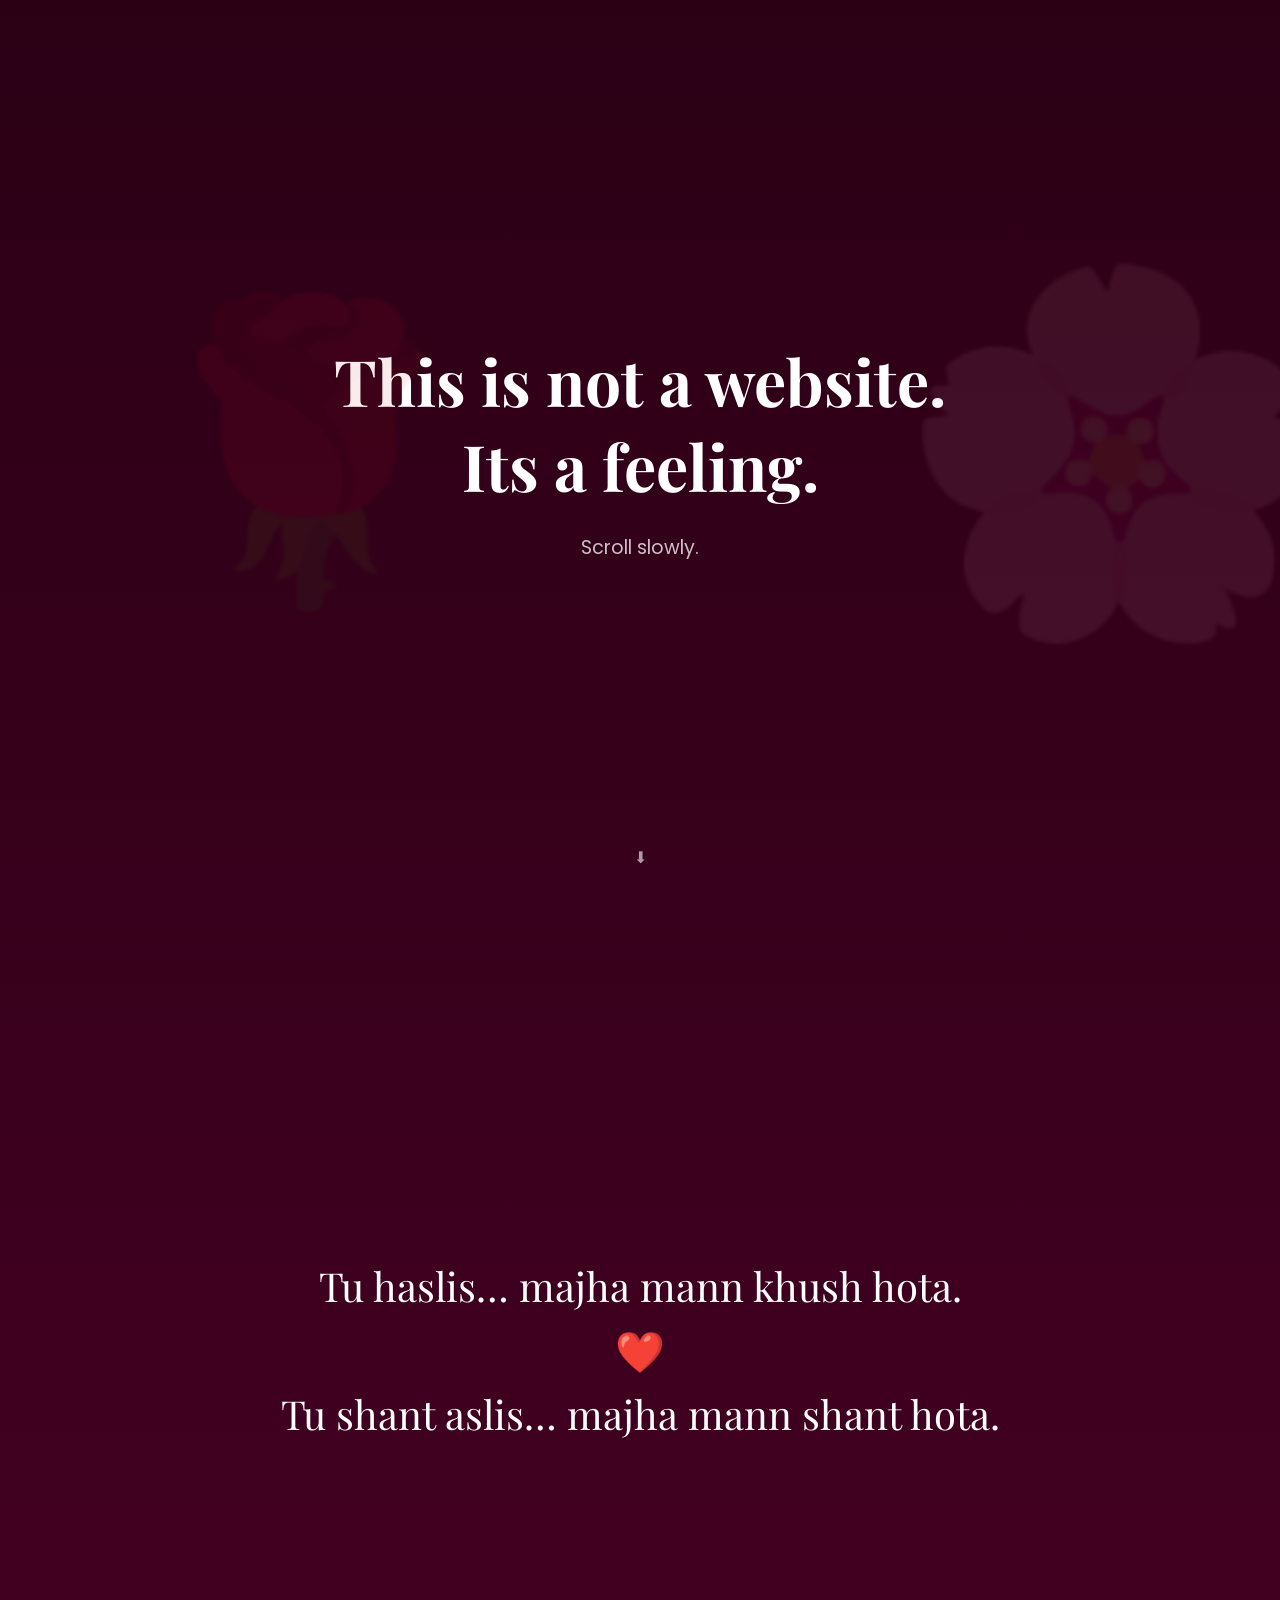
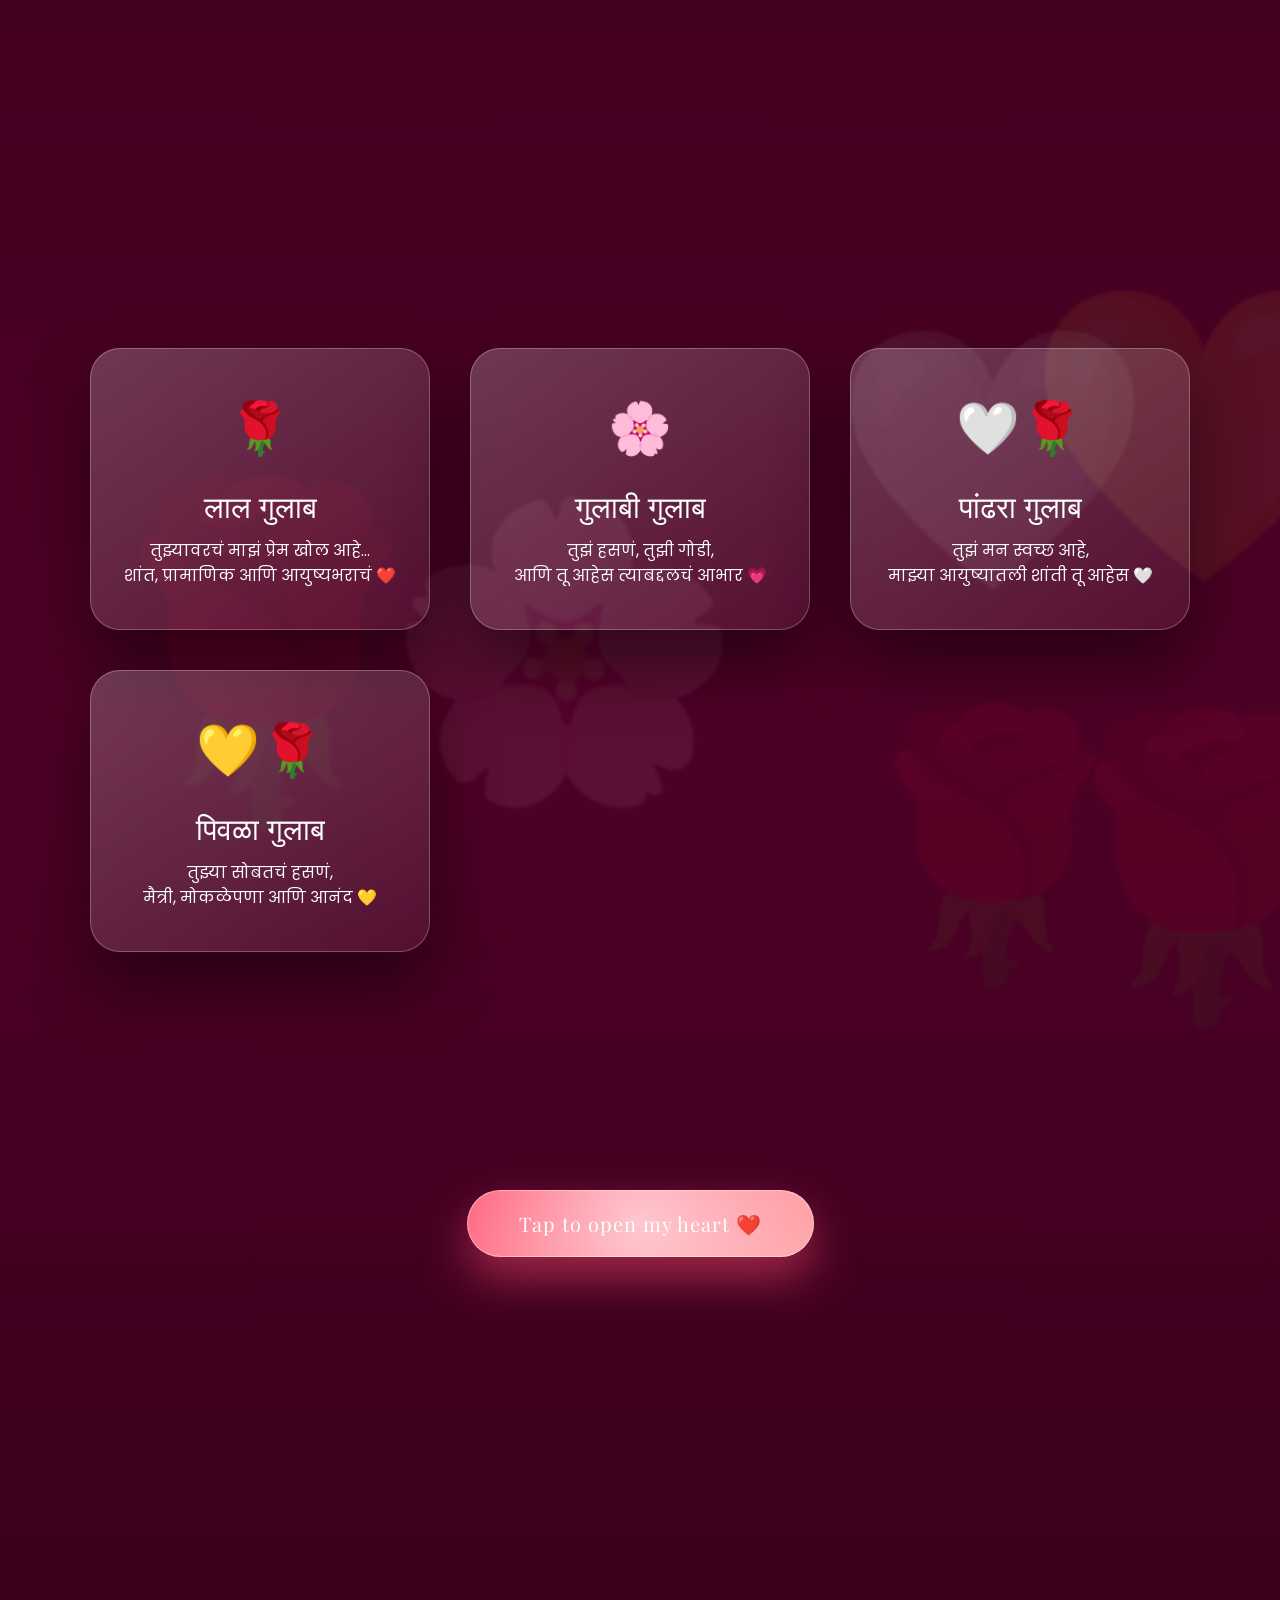
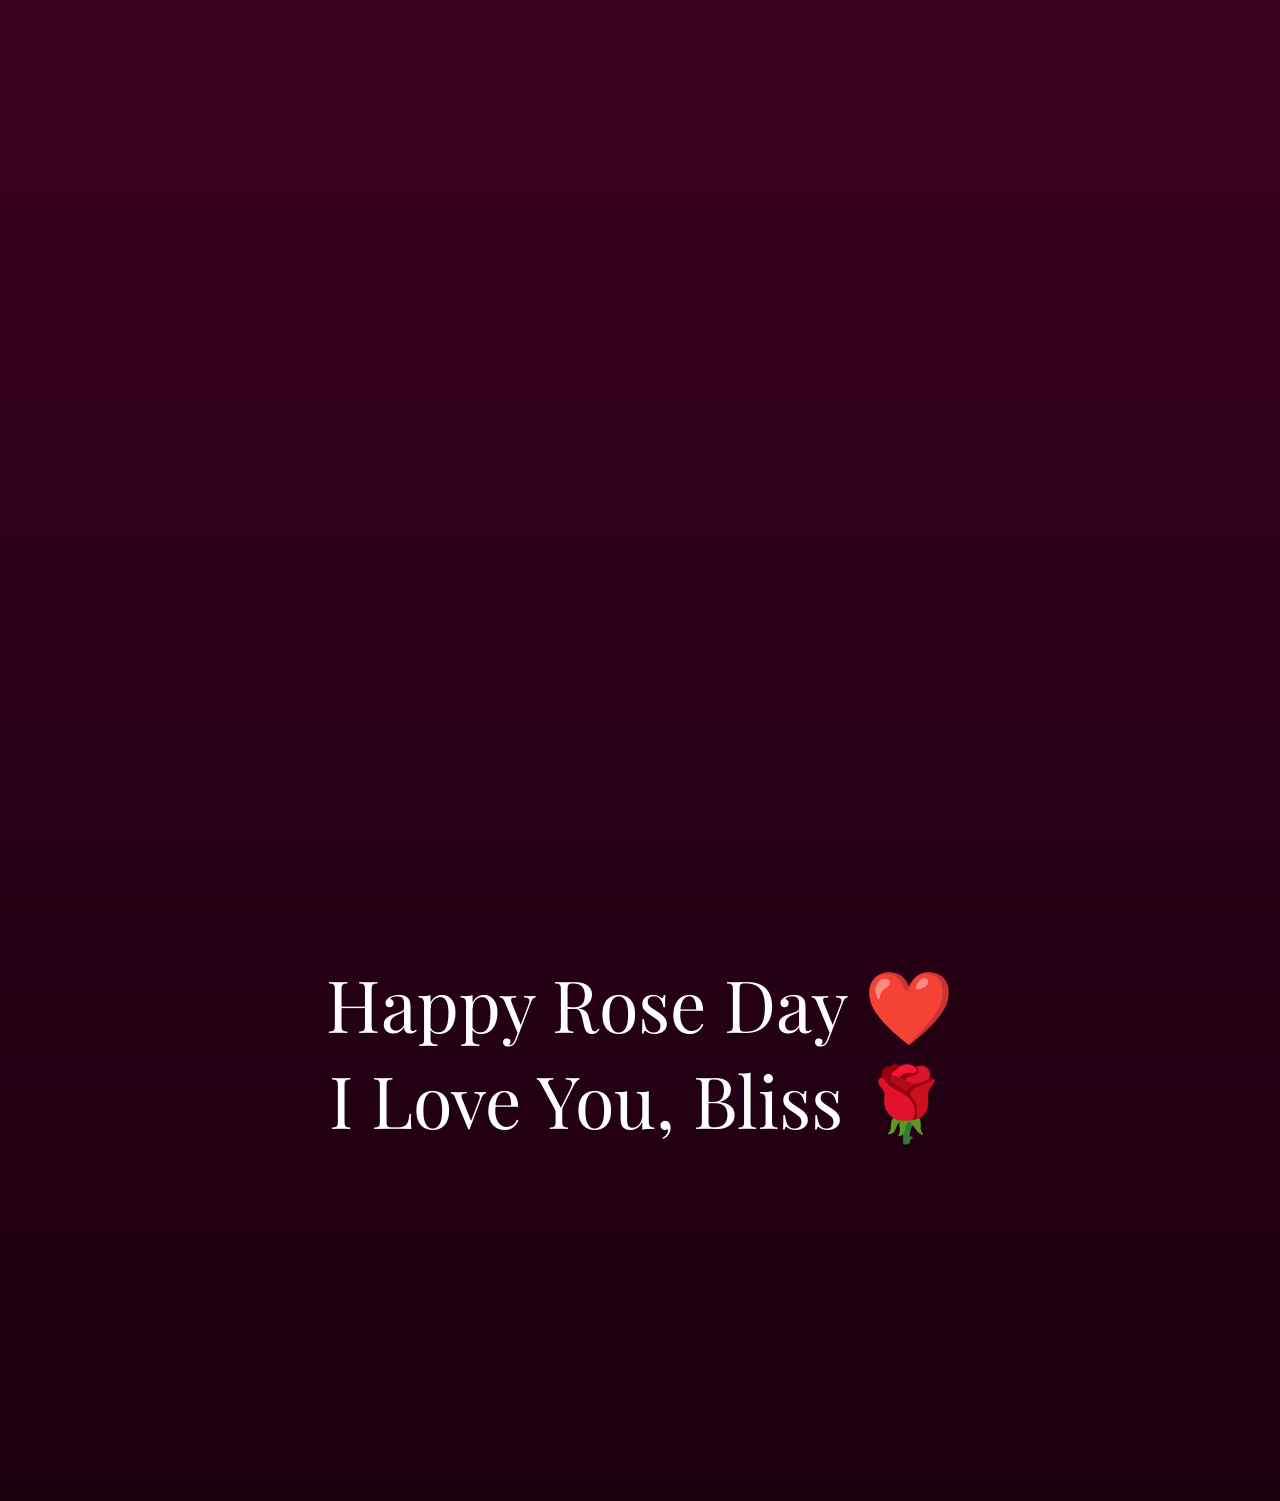
<file: index.html>
<!DOCTYPE html>
<html lang="en">
<head>
<meta charset="UTF-8" />
<meta name="viewport" content="width=device-width, initial-scale=1.0" />
<title>For Bliss 🌹</title>
<link rel="stylesheet" href="style.css">


<link href="https://fonts.googleapis.com/css2?family=Playfair+Display:wght@600&family=Poppins:wght@300;400;500&display=swap" rel="stylesheet">

</head>

<body>

<!-- HERO -->
<section class="hero">
  <div class="rose-bg" style="left:10%;font-size:18rem;animation-duration:32s">🌹</div>
  <div class="rose-bg" style="left:70%;font-size:22rem;animation-duration:40s">🌸</div>
  <div class="reveal">
    <h1>This is not a website.</h1>
    <h1>Its a feeling.</h1>
    <p>Scroll slowly.</p>
  </div>
  <div class="scroll">⬇</div>
</section>

<section>
  <div class="memory reveal">
    Tu haslis… majha mann khush hota.<br>❤️<br>
    Tu shant aslis… majha mann shant hota.
  </div>
</section>

<!-- COLOUR ROSES -->
<section>
  <div class="rose-bg" style="left:5%;font-size:20rem;animation-duration:36s">🌹</div>
  <div class="rose-bg" style="left:30%;font-size:18rem;animation-duration:40s">🌸</div>
  <div class="rose-bg" style="left:55%;font-size:16rem;animation-duration:34s">🤍🌹</div>
  <div class="rose-bg" style="left:80%;font-size:18rem;animation-duration:42s">💛🌹</div>

  <div class="rose-cards">
    <div class="rose-card reveal">
      <div class="rose-icon">🌹</div>
      <div class="rose-title">लाल गुलाब</div>
      तुझ्यावरचं माझं प्रेम खोल आहे…<br>
      शांत, प्रामाणिक आणि आयुष्यभराचं ❤️
    </div>

    <div class="rose-card reveal">
      <div class="rose-icon">🌸</div>
      <div class="rose-title">गुलाबी गुलाब</div>
      तुझं हसणं, तुझी गोडी,<br>
      आणि तू आहेस त्याबद्दलचं आभार 💗
    </div>

    <div class="rose-card reveal">
      <div class="rose-icon">🤍🌹</div>
      <div class="rose-title">पांढरा गुलाब</div>
      तुझं मन स्वच्छ आहे,<br>
      माझ्या आयुष्यातली शांती तू आहेस 🤍
    </div>

    <div class="rose-card reveal">
      <div class="rose-icon">💛🌹</div>
      <div class="rose-title">पिवळा गुलाब</div>
      तुझ्या सोबतचं हसणं,<br>
      मैत्री, मोकळेपणा आणि आनंद 💛
    </div>
  </div>
</section>

<!-- LETTER -->
<section>
  <div class="letter-wrap reveal">
    <div class="letter-trigger" onclick="openLetter()">
      <span>Tap to open my heart ❤️</span>
    </div>

    <div class="letter" id="letter">
      Shrutika,<br><br>
      Tu majhya ayushyat aali  
      ani saglya goshti thamblya sarkhya vatlya ❤️<br><br>

      Tu haslis ki jag soft hota,  
      tu udaas aslis ki majha mann shant rahat nahi.<br><br>

      Mi perfect nahi…  
      pan tujhya sobat better banaycha prayatna nehmi karto.<br><br>

      Aaj Rose Day aahe,  
      pan majhya sathi pratyek divas  
      tujhya navacha aahe 🌹<br><br>

      <b>Mi tujhya var khup prem karto.</b><br>
      <b>I love you. Aaj, udya, nehmi ❤️</b><br><br>

      — Tujhach.
    </div>
  </div>
</section>

<section>
  <div class="final reveal">
    Happy Rose Day ❤️<br>
    I Love You, Bliss 🌹
  </div>
  <div class="petals">
    <span style="left:10%">🌸</span>
    <span style="left:30%">🌹</span>
    <span style="left:50%">🌷</span>
    <span style="left:70%">🌼</span>
  </div>
</section>

<script src="script.js"></script>
</body>
</html>
</file>
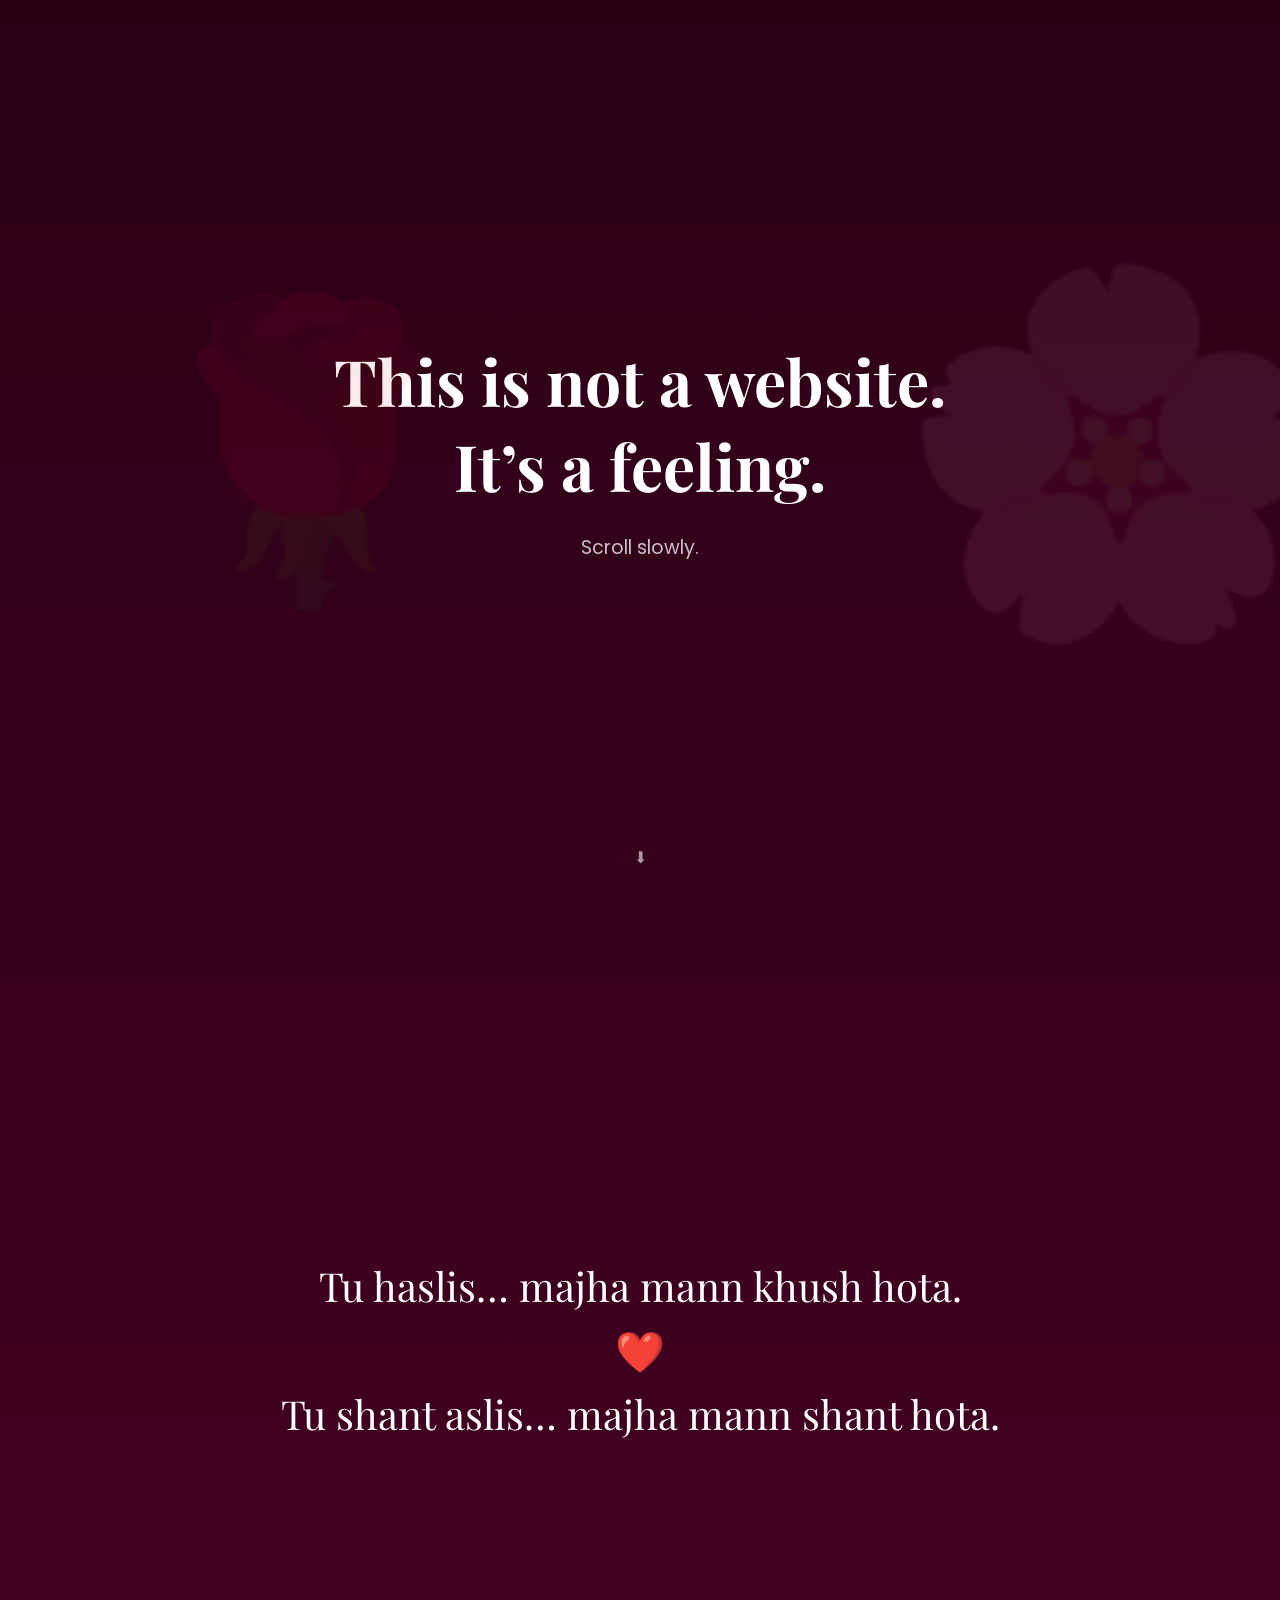
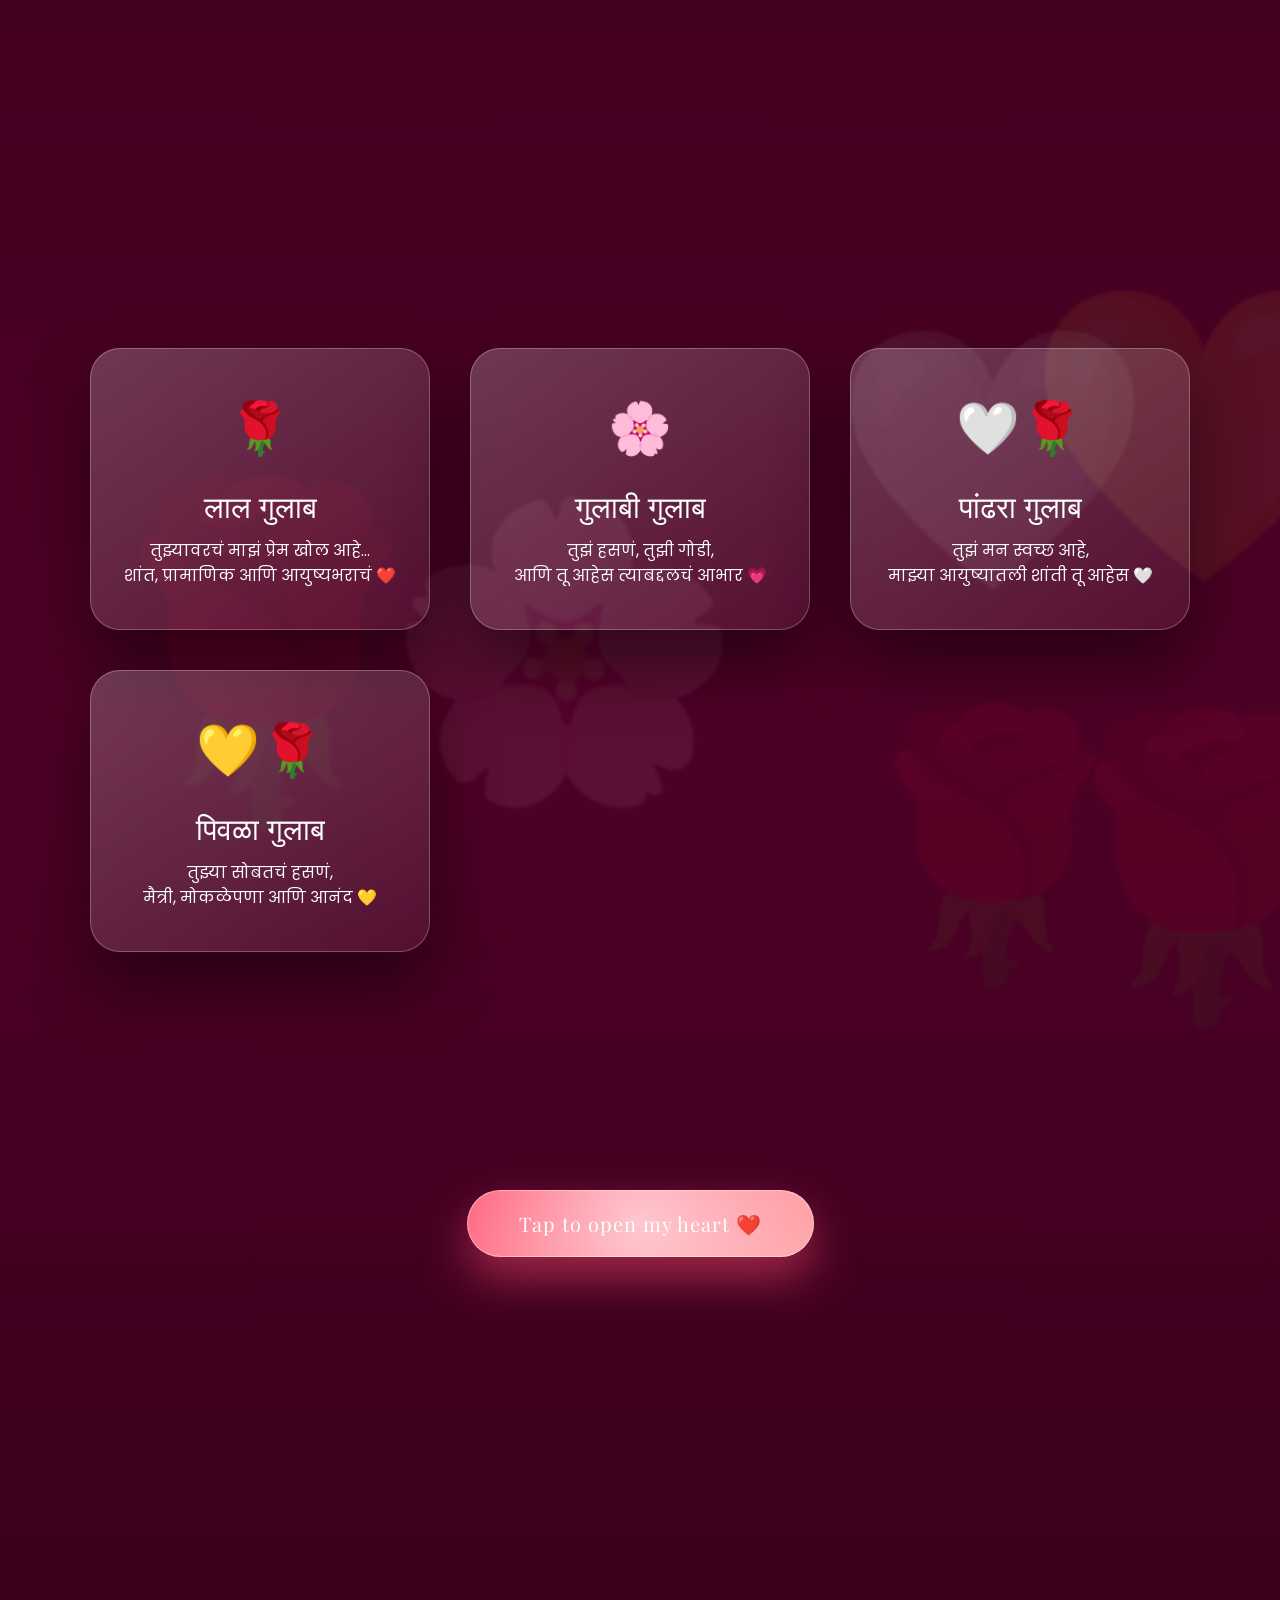
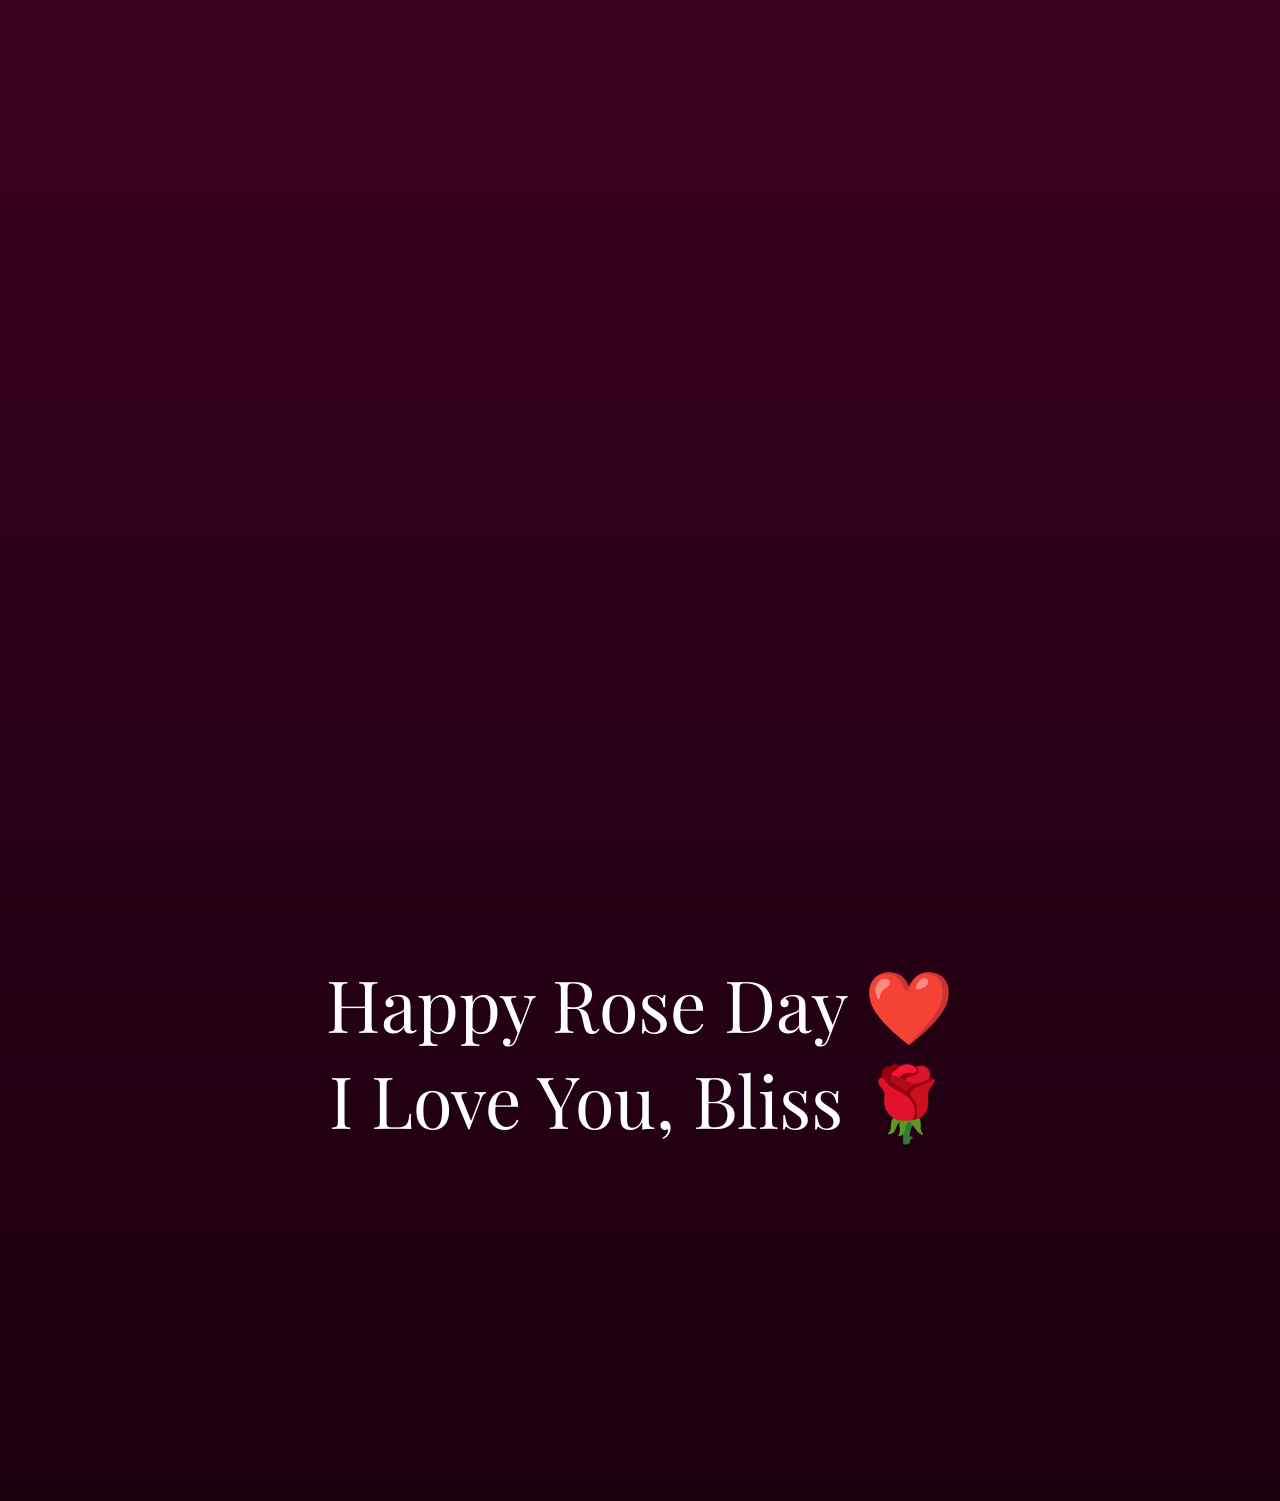
<file: roseday.html>
<!DOCTYPE html>
<html lang="en">
<head>
<meta charset="UTF-8" />
<meta name="viewport" content="width=device-width, initial-scale=1.0" />
<title>For Bliss 🌹</title>
<link rel="stylesheet" href="style.css">


<link href="https://fonts.googleapis.com/css2?family=Playfair+Display:wght@600&family=Poppins:wght@300;400;500&display=swap" rel="stylesheet">

</head>

<body>

<!-- HERO -->
<section class="hero">
  <div class="rose-bg" style="left:10%;font-size:18rem;animation-duration:32s">🌹</div>
  <div class="rose-bg" style="left:70%;font-size:22rem;animation-duration:40s">🌸</div>
  <div class="reveal">
    <h1>This is not a website.</h1>
    <h1>It’s a feeling.</h1>
    <p>Scroll slowly.</p>
  </div>
  <div class="scroll">⬇</div>
</section>

<section>
  <div class="memory reveal">
    Tu haslis… majha mann khush hota.<br>❤️<br>
    Tu shant aslis… majha mann shant hota.
  </div>
</section>

<!-- COLOUR ROSES -->
<section>
  <div class="rose-bg" style="left:5%;font-size:20rem;animation-duration:36s">🌹</div>
  <div class="rose-bg" style="left:30%;font-size:18rem;animation-duration:40s">🌸</div>
  <div class="rose-bg" style="left:55%;font-size:16rem;animation-duration:34s">🤍🌹</div>
  <div class="rose-bg" style="left:80%;font-size:18rem;animation-duration:42s">💛🌹</div>

  <div class="rose-cards">
    <div class="rose-card reveal">
      <div class="rose-icon">🌹</div>
      <div class="rose-title">लाल गुलाब</div>
      तुझ्यावरचं माझं प्रेम खोल आहे…<br>
      शांत, प्रामाणिक आणि आयुष्यभराचं ❤️
    </div>

    <div class="rose-card reveal">
      <div class="rose-icon">🌸</div>
      <div class="rose-title">गुलाबी गुलाब</div>
      तुझं हसणं, तुझी गोडी,<br>
      आणि तू आहेस त्याबद्दलचं आभार 💗
    </div>

    <div class="rose-card reveal">
      <div class="rose-icon">🤍🌹</div>
      <div class="rose-title">पांढरा गुलाब</div>
      तुझं मन स्वच्छ आहे,<br>
      माझ्या आयुष्यातली शांती तू आहेस 🤍
    </div>

    <div class="rose-card reveal">
      <div class="rose-icon">💛🌹</div>
      <div class="rose-title">पिवळा गुलाब</div>
      तुझ्या सोबतचं हसणं,<br>
      मैत्री, मोकळेपणा आणि आनंद 💛
    </div>
  </div>
</section>

<!-- LETTER -->
<section>
  <div class="letter-wrap reveal">
    <div class="letter-trigger" onclick="openLetter()">
      <span>Tap to open my heart ❤️</span>
    </div>

    <div class="letter" id="letter">
      Shrutika,<br><br>
      Tu majhya ayushyat aali  
      ani saglya goshti thamblya sarkhya vatlya ❤️<br><br>

      Tu haslis ki jag soft hota,  
      tu udaas aslis ki majha mann shant rahat nahi.<br><br>

      Mi perfect nahi…  
      pan tujhya sobat better banaycha prayatna nehmi karto.<br><br>

      Aaj Rose Day aahe,  
      pan majhya sathi pratyek divas  
      tujhya navacha aahe 🌹<br><br>

      <b>Mi tujhya var khup prem karto.</b><br>
      <b>I love you. Aaj, udya, nehmi ❤️</b><br><br>

      — Tujhach.
    </div>
  </div>
</section>

<section>
  <div class="final reveal">
    Happy Rose Day ❤️<br>
    I Love You, Bliss 🌹
  </div>
  <div class="petals">
    <span style="left:10%">🌸</span>
    <span style="left:30%">🌹</span>
    <span style="left:50%">🌷</span>
    <span style="left:70%">🌼</span>
  </div>
</section>

<script src="script.js"></script>
</body>
</html>
</file>
<file: style.css>
*{margin:0;padding:0;box-sizing:border-box}
html,body{scroll-behavior:smooth}

/* =========================
   📱 MOBILE RESPONSIVE FIX
   ========================= */

@media (max-width: 768px){

  section{
    padding:70px 18px;
  }

  /* HERO */
  .hero h1{
    font-size:2.4rem;
    line-height:1.3;
  }

  .hero p{
    font-size:1rem;
  }

  /* MEMORY TEXT */
  .memory{
    font-size:1.6rem;
    line-height:1.5;
  }

  /* ROSE BACKGROUND EMOJIS */
  .rose-bg{
    font-size:12rem !important;
    opacity:.07;
  }

  /* ROSE CARDS */
  .rose-cards{
    grid-template-columns:1fr;
    gap:26px;
  }

  .rose-card{
    padding:34px 26px;
    transform:translateY(40px) scale(.94);
  }

  .rose-title{
    font-size:1.6rem;
  }

  /* LETTER BUTTON */
  .letter-trigger{
    font-size:1.1rem;
    padding:18px 38px;
  }

  /* LETTER CARD */
  .letter{
    padding:38px 26px;
    font-size:1.05rem;
    line-height:1.75;
  }

  /* FINAL TEXT */
  .final{
    font-size:2.6rem;
    line-height:1.2;
  }

  /* PETALS */
  .petals span{
    font-size:1.8rem;
  }
}

@media (max-width: 768px){

  /* LAST SECTION FIX */
  section:last-of-type{
    padding-top:110px;
    padding-bottom:140px;
  }

  .final{
    font-size:2.2rem;
    line-height:1.35;
    padding:0 10px;
  }

  .final br{
    display:block;
    margin-bottom:12px;
  }

  .petals span{
    font-size:1.6rem;
    opacity:.8;
  }

}


body{
  font-family:'Poppins',sans-serif;
  background:linear-gradient(180deg,#2b0015,#4d0026,#1a000f);
  color:#fff;
  overflow-x:hidden;
}
section{
  min-height:100vh;
  display:flex;
  align-items:center;
  justify-content:center;
  text-align:center;
  padding:90px 20px;
  position:relative;
  overflow:hidden;
}

/* FLOATING ROSES */
.rose-bg{
  position:absolute;
  opacity:.08;
  filter:blur(1px);
  animation:floatRose linear infinite;
  pointer-events:none;
}
@keyframes floatRose{
  from{transform:translateY(120vh) rotate(0deg)}
  to{transform:translateY(-120vh) rotate(360deg)}
}

/* REVEAL */
.reveal{
  opacity:0;
  transform:translateY(60px);
  transition:1.2s cubic-bezier(.2,.8,.2,1);
}
.reveal.show{opacity:1;transform:none}

/* HERO */
.hero h1{
  font-family:'Playfair Display',serif;
  font-size:4rem;
}
.hero p{margin-top:25px;font-size:1.2rem;opacity:.75}
.scroll{position:absolute;bottom:30px;opacity:.6}

/* MEMORY */
.memory{
  font-family:'Playfair Display',serif;
  font-size:2.5rem;
  max-width:900px;
  line-height:1.6;
}

/* ROSE CARDS */
.rose-cards{
  display:grid;
  grid-template-columns:repeat(auto-fit,minmax(260px,1fr));
  gap:40px;
  max-width:1100px;
  width:100%;
}

.rose-card{
  position:relative;
  background:linear-gradient(145deg,rgba(255,255,255,.22),rgba(255,255,255,.06));
  border-radius:30px;
  padding:42px 32px;
  box-shadow:
    0 35px 70px rgba(0,0,0,.45),
    inset 0 0 0 1px rgba(255,255,255,.25);
  transform:perspective(900px) rotateX(8deg) scale(.96);
  transition:1.2s cubic-bezier(.2,.8,.2,1);
}
.rose-card.show{
  transform:perspective(900px) rotateX(0deg) scale(1);
}
.rose-icon{font-size:3.2rem;margin-bottom:18px}
.rose-title{
  font-family:'Playfair Display',serif;
  font-size:1.9rem;
  margin-bottom:12px;
}

/* LETTER */
.letter-wrap{
  display:flex;
  flex-direction:column;
  align-items:center;
  justify-content:center;
  min-height:100vh;
}

.letter-trigger{
  position:relative;
  padding:20px 52px;
  border-radius:60px;
  cursor:pointer;
  overflow:hidden;
  font-family:'Playfair Display',serif;
  font-size:1.25rem;
  letter-spacing:1px;
  background:linear-gradient(135deg,#ff4d6d,#ff9a9e);
  color:#fff;
  box-shadow:
    0 20px 45px rgba(255,77,109,.5),
    inset 0 0 0 1px rgba(255,255,255,.4);
  transition:.6s cubic-bezier(.2,.8,.2,1);
}
.letter-trigger span{position:relative;z-index:2}
.letter-trigger::before{
  content:"";
  position:absolute;
  inset:-60%;
  background:radial-gradient(circle,rgba(255,255,255,.6),transparent 60%);
  animation:pulse 3s infinite;
}
@keyframes pulse{
  0%,100%{opacity:.4}
  50%{opacity:.8}
}
.letter-trigger:hover{
  transform:translateY(-6px) scale(1.05);
  box-shadow:0 35px 80px rgba(255,77,109,.7);
}

.letter{
  max-width:820px;
  margin-top:60px;
  background:linear-gradient(180deg,#ffe6f0,#ffffff);
  color:#222;
  border-radius:28px;
  padding:55px;
  font-size:1.25rem;
  line-height:1.9;
  opacity:0;
  transform:translateY(40px) scale(.95);
  transition:1.3s ease;
  box-shadow:0 30px 60px rgba(0,0,0,.35);
}
.letter.show{opacity:1;transform:none}

/* FINAL */
.final{
  font-family:'Playfair Display',serif;
  font-size:4.5rem;
}
.petals span{
  position:absolute;
  top:-10vh;
  font-size:2.4rem;
  animation:fall 6s linear infinite;
}
@keyframes fall{
  to{transform:translateY(110vh) rotate(360deg)}
}
</file>
